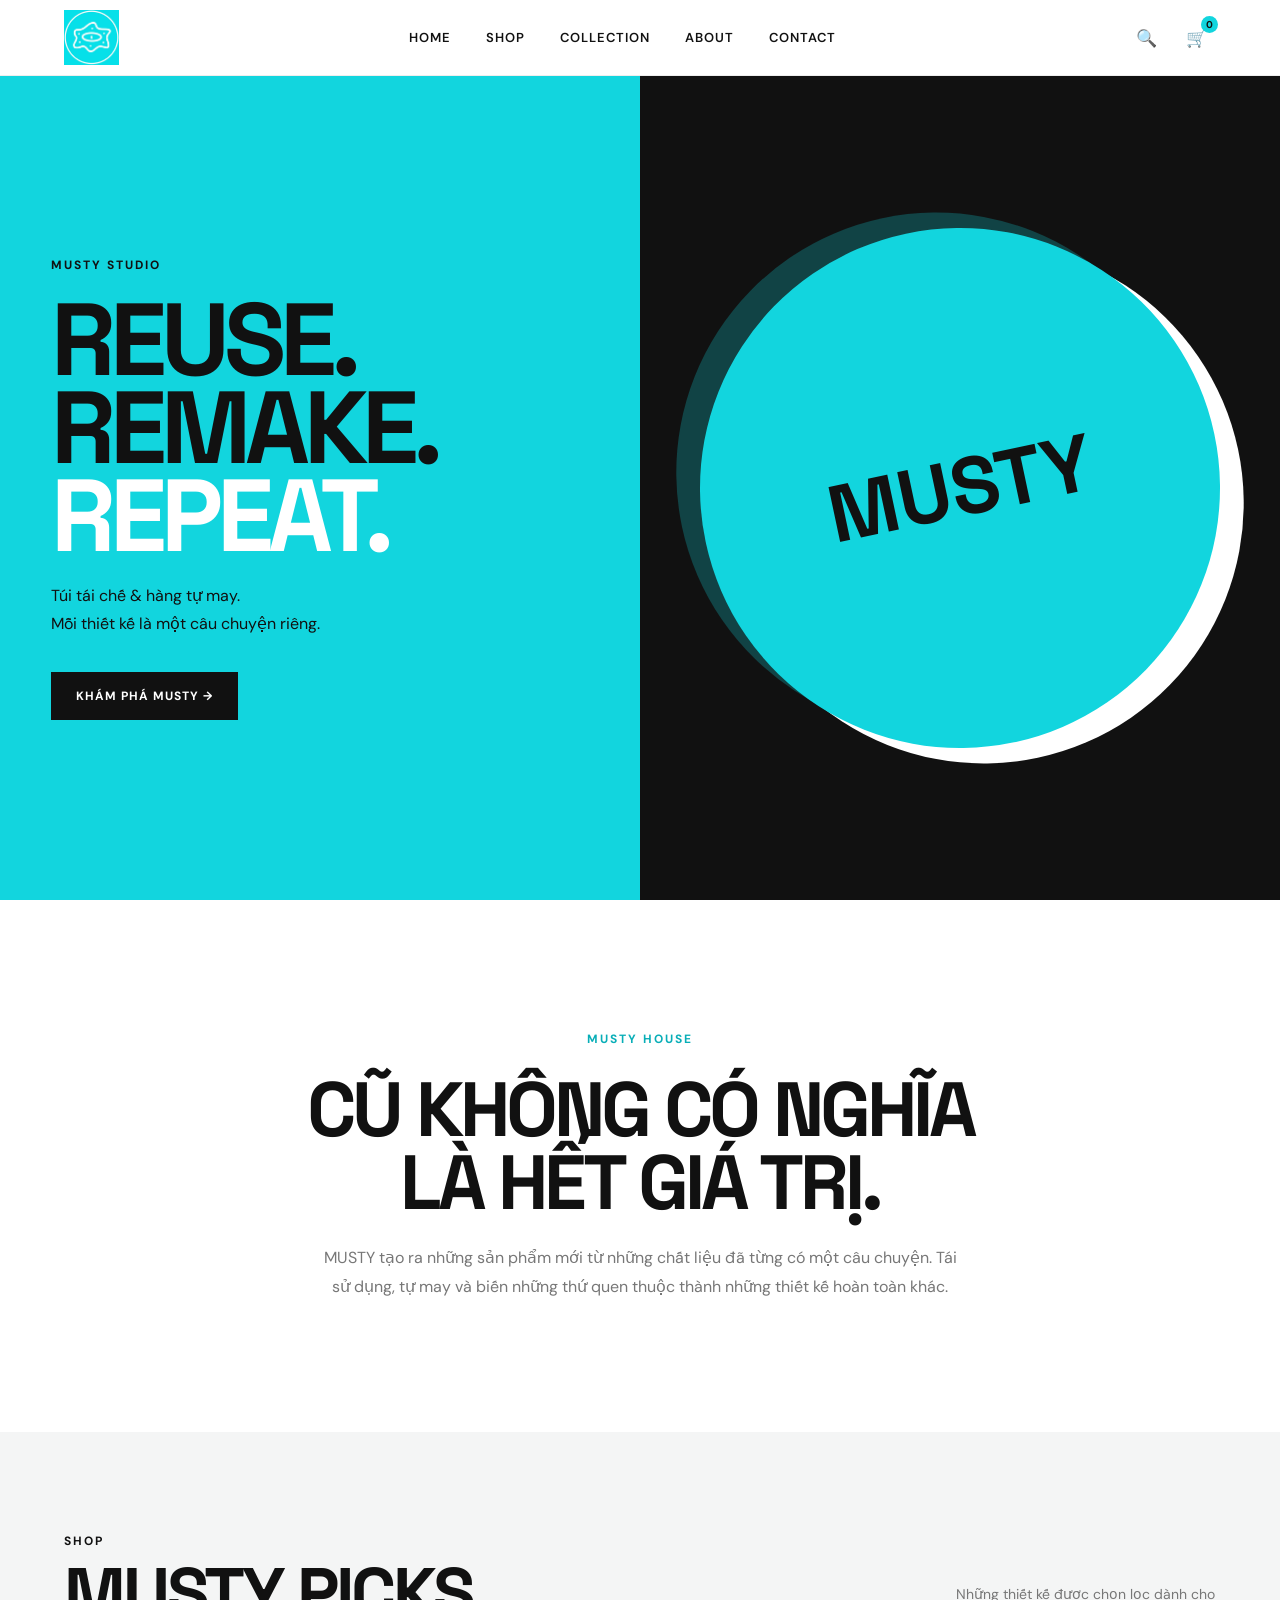
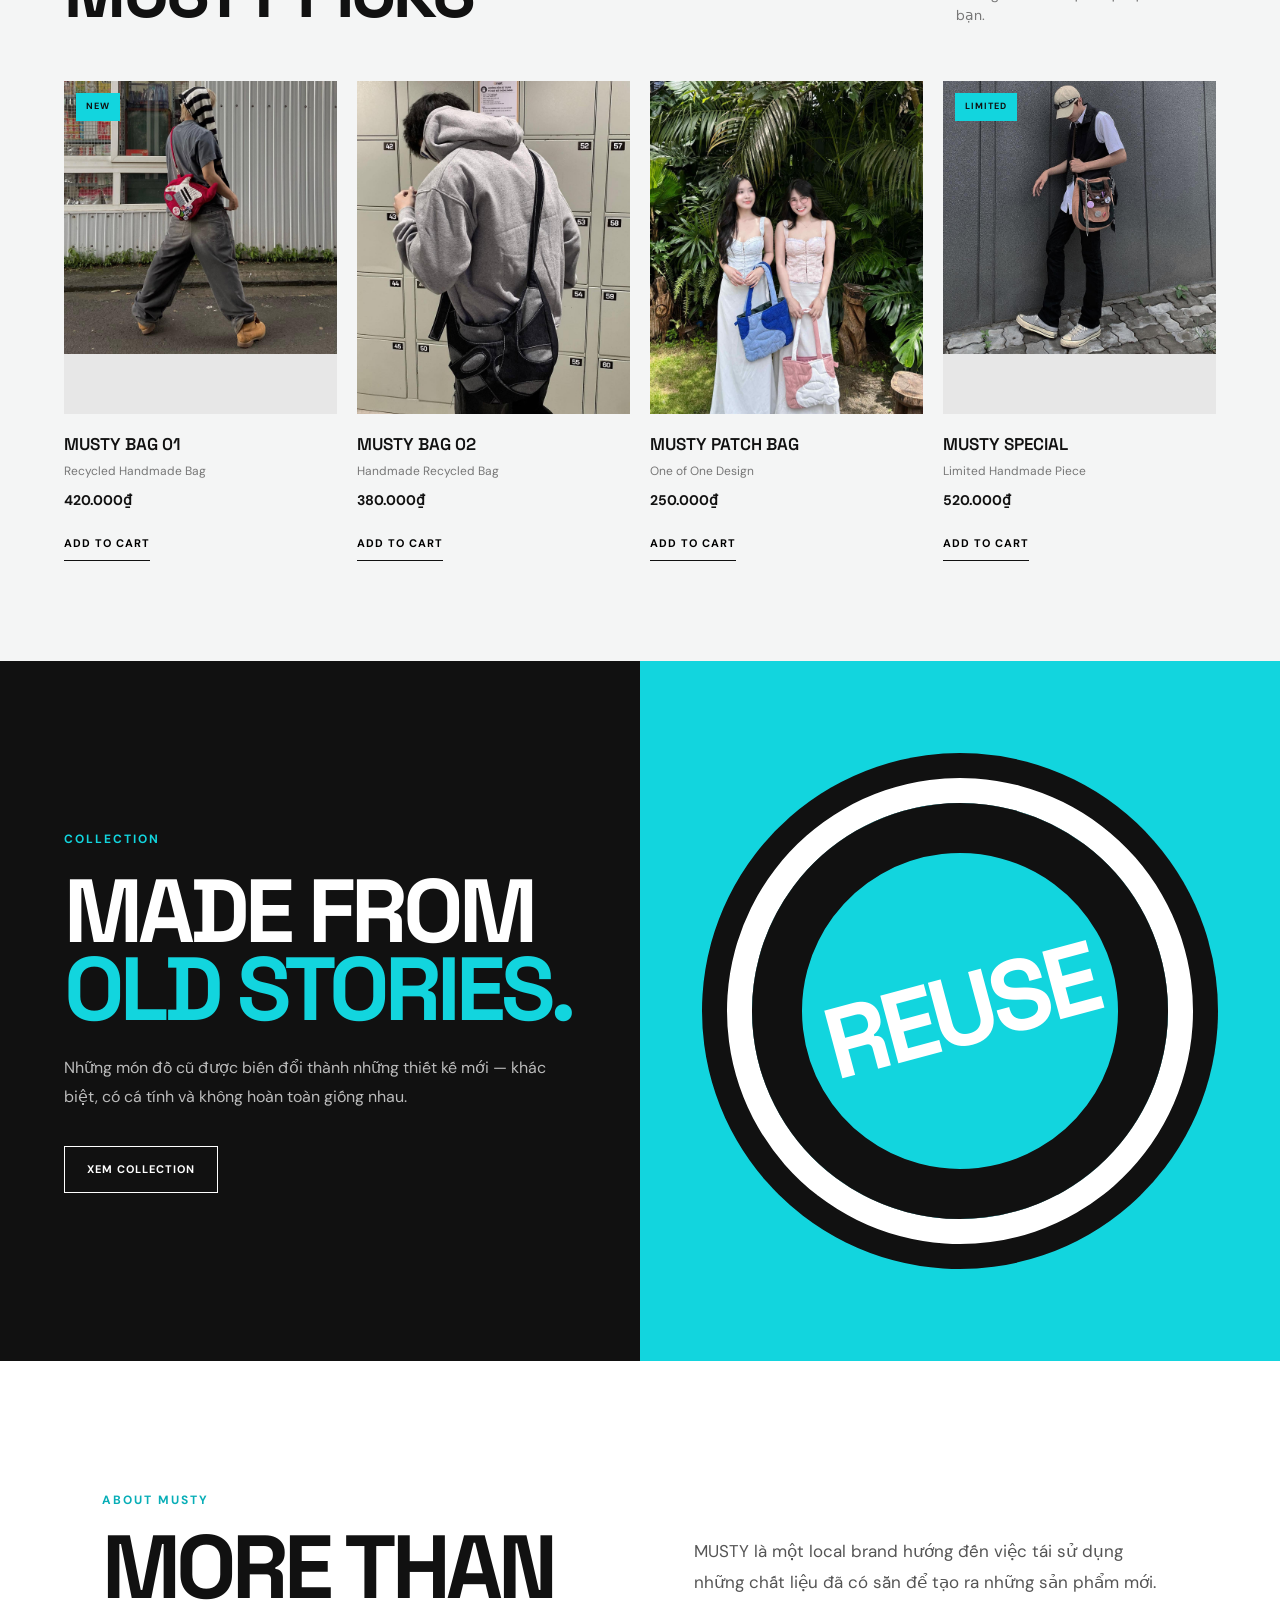
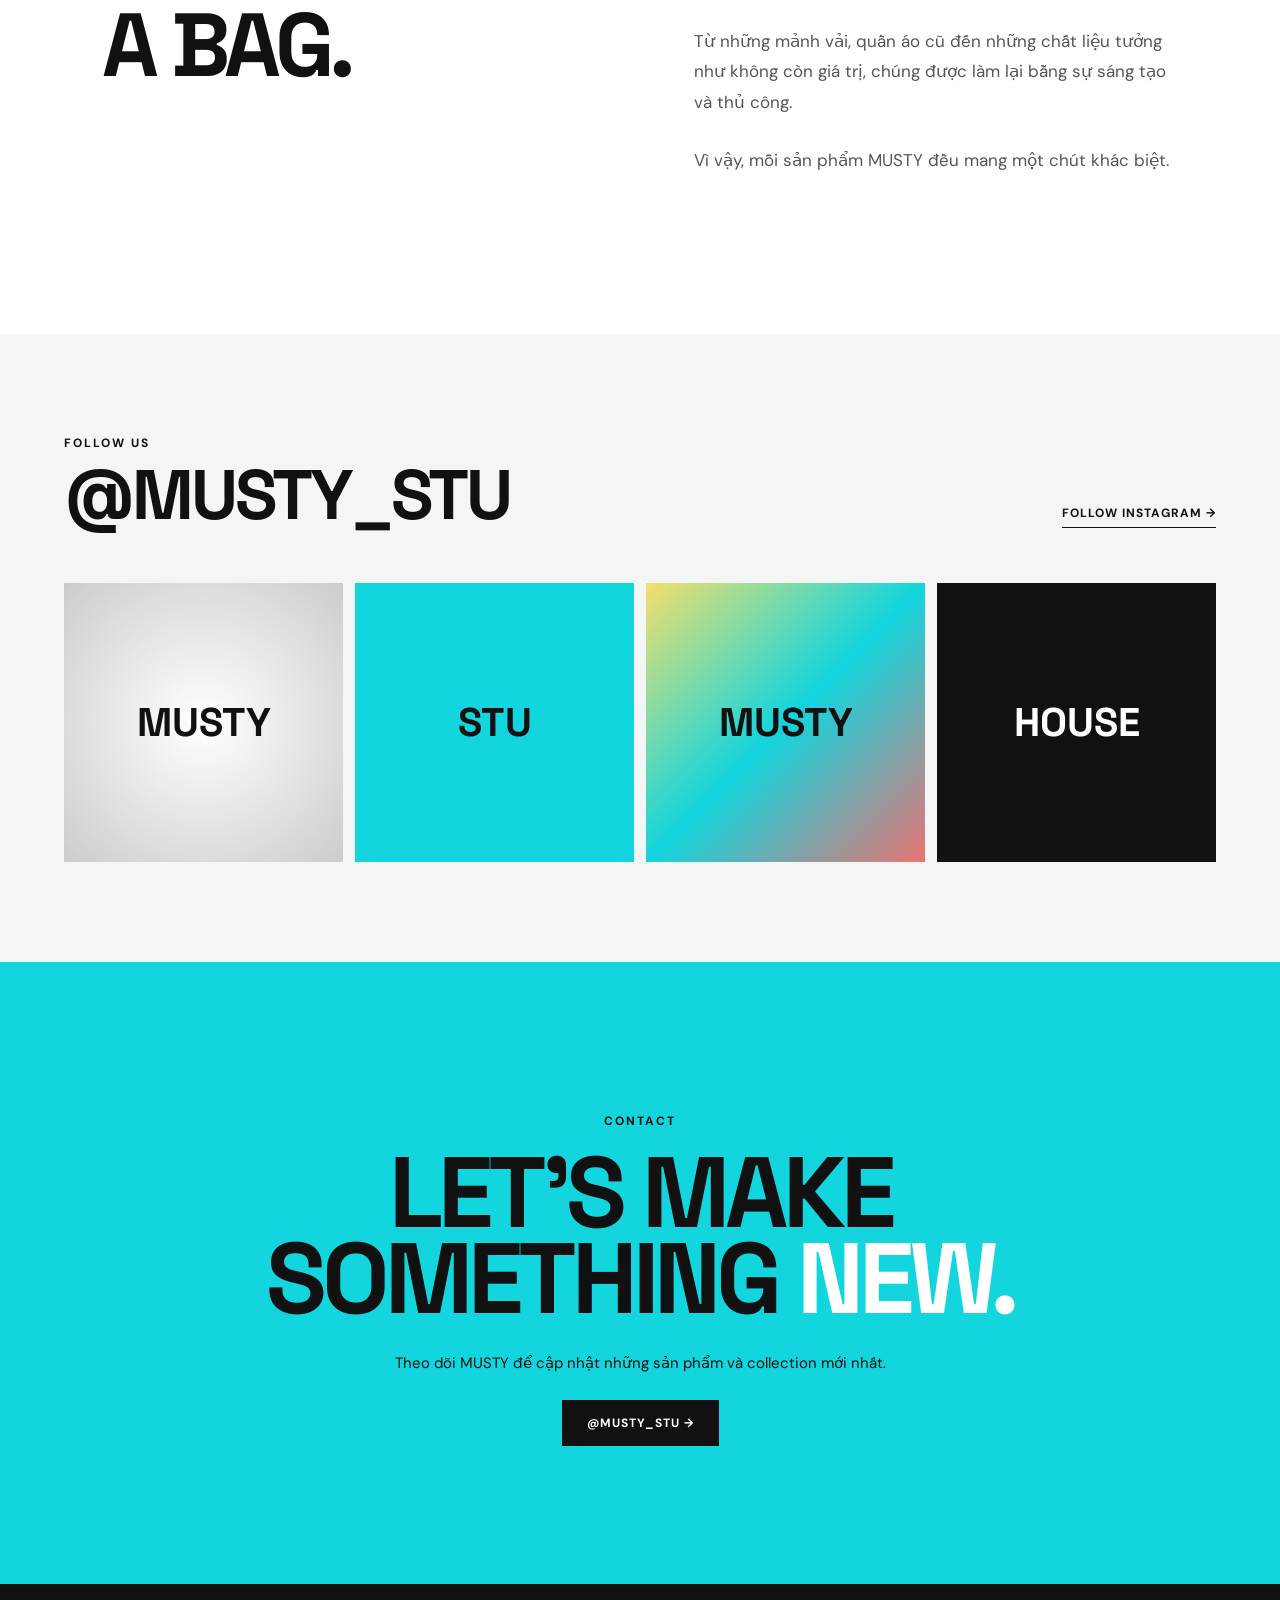
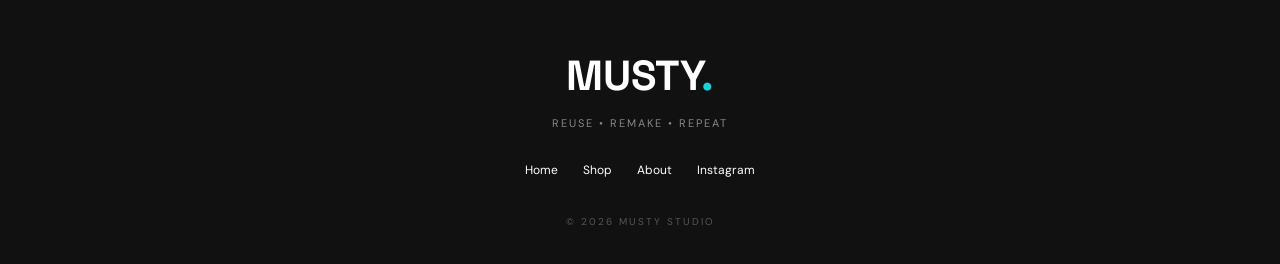
<file: index.html>
<!DOCTYPE html>
<html lang="vi">
<head>
    <meta charset="UTF-8">
    <meta name="viewport" content="width=device-width, initial-scale=1.0">

    <title>MUSTY STUDIO | Recycled & Handmade</title>

    <meta name="description" content="MUSTY STUDIO - Túi tái chế, hàng tự may và những thiết kế độc bản.">

    <link rel="preconnect" href="https://fonts.googleapis.com">
    <link rel="preconnect" href="https://fonts.gstatic.com" crossorigin>

    <link href="https://fonts.googleapis.com/css2?family=DM+Sans:wght@400;500;600;700&family=Space+Grotesk:wght@400;500;600;700&display=swap" rel="stylesheet">

    <link rel="stylesheet" href="style.css">
</head>

<body>

    <!-- ================= HEADER ================= -->

    <header class="header">

  <a href="#home" class="logo">
    <img src="images/musty-hero.jpg" alt="Musty Studio">
</a>
        <nav class="nav">

            <a href="#home">HOME</a>

            <a href="#shop">SHOP</a>

            <a href="#collection">COLLECTION</a>

            <a href="#about">ABOUT</a>

            <a href="#contact">CONTACT</a>

        </nav>

        <div class="header-actions">

            <button class="search-btn" onclick="toggleSearch()">
                🔍
            </button>

            <button class="cart-btn" onclick="toggleCart()">
                🛒
                <span id="cart-count">0</span>
            </button>

            <button class="menu-btn" onclick="toggleMenu()">
                ☰
            </button>

        </div>

    </header>


    <!-- ================= SEARCH ================= -->

    <div class="search-box" id="searchBox">

        <input
            type="text"
            id="searchInput"
            placeholder="Tìm sản phẩm..."
            onkeyup="searchProducts()"
        >

    </div>


    <!-- ================= HERO ================= -->

    <main>

        <section class="hero" id="home">

            <div class="hero-content">

                <p class="small-title">
                    MUSTY STUDIO
                </p>

                <h1>
                    REUSE.
                    <br>
                    REMAKE.
                    <br>
                    <span>REPEAT.</span>
                </h1>

                <p class="hero-description">
                    Túi tái chế & hàng tự may.
                    <br>
                    Mỗi thiết kế là một câu chuyện riêng.
                </p>

                <a href="#shop" class="main-button">
                    KHÁM PHÁ MUSTY →
                </a>

            </div>

            <div class="hero-shape">

                <div class="hero-circle">
                    MUSTY
                </div>

            </div>

        </section>


        <!-- ================= INTRO ================= -->

        <section class="intro">

            <p class="section-label">
                MUSTY HOUSE
            </p>

            <h2>
                CŨ KHÔNG CÓ NGHĨA
                <br>
                LÀ HẾT GIÁ TRỊ.
            </h2>

            <p>
                MUSTY tạo ra những sản phẩm mới từ những chất liệu
                đã từng có một câu chuyện. Tái sử dụng, tự may và
                biến những thứ quen thuộc thành những thiết kế
                hoàn toàn khác.
            </p>

        </section>


        <!-- ================= SHOP ================= -->

        <section class="shop" id="shop">

            <div class="section-heading">

                <div>
                    <p class="section-label">
                        SHOP
                    </p>

                    <h2>
                        MUSTY PICKS
                    </h2>
                </div>

                <p>
                    Những thiết kế được chọn lọc
                    dành cho bạn.
                </p>

            </div>


            <div class="products" id="product-list">

                <!-- PRODUCT 1 -->

                <article class="product">

                 <div class="product-image">
    <span class="product-tag">
        NEW
    </span>

    <img src="images/product11.jpg" alt="MUSTY BAG 01">
</div>

                    <div class="product-info">

                        <h3>
                            MUSTY BAG 01
                        </h3>

                        <p>
                            Recycled Handmade Bag
                        </p>

                        <strong>
                            420.000₫
                        </strong>

                        <button
                            onclick="addToCart('MUSTY BAG 01', 350000)"
                        >
                            ADD TO CART
                        </button>

                    </div>

                </article>


                <!-- PRODUCT 2 -->

                <article class="product">

                    <div class="product-image">

                     <img src="images/product2.jpg" alt="MUSTY BAG 02">

                    </div>

                    <div class="product-info">

                        <h3>
                            MUSTY BAG 02
                        </h3>

                        <p>
                            Handmade Recycled Bag
                        </p>

                        <strong>
                            380.000₫
                        </strong>

                        <button
                            onclick="addToCart('MUSTY BAG 02', 390000)"
                        >
                            ADD TO CART
                        </button>

                    </div>

                </article>


                <!-- PRODUCT 3 -->

                <article class="product">

                    <div class="product-image">

                       <img src="images/product3.jpg" alt="MUSTY PATCH BAG">

                    </div>

                    <div class="product-info">

                        <h3>
                            MUSTY PATCH BAG
                        </h3>

                        <p>
                            One of One Design
                        </p>

                        <strong>
                            250.000₫
                        </strong>

                        <button
                            onclick="addToCart('MUSTY PATCH BAG', 450000)"
                        >
                            ADD TO CART
                        </button>

                    </div>

                </article>


                <!-- PRODUCT 4 -->

                <article class="product">

                    <div class="product-image">

                        <span class="product-tag">
                            LIMITED
                        </span>

                      <img src="images/product4.jpg" alt="MUSTY SPECIAL">

                    </div>

                    <div class="product-info">

                        <h3>
                            MUSTY SPECIAL
                        </h3>

                        <p>
                            Limited Handmade Piece
                        </p>

                        <strong>
                            520.000₫
                        </strong>

                        <button
                            onclick="addToCart('MUSTY SPECIAL', 520000)"
                        >
                            ADD TO CART
                        </button>

                    </div>

                </article>

            </div>

        </section>


        <!-- ================= COLLECTION ================= -->

        <section class="collection" id="collection">

            <div class="collection-content">

                <p class="section-label">
                    COLLECTION
                </p>

                <h2>
                    MADE FROM
                    <br>
                    <span>OLD STORIES.</span>
                </h2>

                <p>
                    Những món đồ cũ được biến đổi thành
                    những thiết kế mới — khác biệt,
                    có cá tính và không hoàn toàn giống nhau.
                </p>

                <a href="#shop" class="outline-button">
                    XEM COLLECTION
                </a>

            </div>

            <div class="collection-art">

                <div class="art-circle"></div>

                <div class="art-text">
                    REUSE
                </div>

            </div>

        </section>


        <!-- ================= ABOUT ================= -->

        <section class="about" id="about">

            <div class="about-title">

                <p class="section-label">
                    ABOUT MUSTY
                </p>

                <h2>
                    MORE THAN
                    <br>
                    A BAG.
                </h2>

            </div>

            <div class="about-text">

                <p>
                    MUSTY là một local brand hướng đến việc
                    tái sử dụng những chất liệu đã có sẵn
                    để tạo ra những sản phẩm mới.
                </p>

                <p>
                    Từ những mảnh vải, quần áo cũ đến những
                    chất liệu tưởng như không còn giá trị,
                    chúng được làm lại bằng sự sáng tạo
                    và thủ công.
                </p>

                <p>
                    Vì vậy, mỗi sản phẩm MUSTY đều mang
                    một chút khác biệt.
                </p>

            </div>

        </section>


        <!-- ================= INSTAGRAM ================= -->

        <section class="instagram">

            <div class="section-heading">

                <div>

                    <p class="section-label">
                        FOLLOW US
                    </p>

                    <h2>
                        @MUSTY_STU
                    </h2>

                </div>

                <a
                    href="https://www.instagram.com/musty_stu/"
                    target="_blank"
                    class="instagram-link"
                >
                    FOLLOW INSTAGRAM →
                </a>

            </div>


      <div class="instagram-grid">

                <div class="ig-box">
                    MUSTY
                </div>

                <div class="ig-box blue">
                    STU
                </div>

                <div class="ig-box colorful">
                    MUSTY
                </div>

                <div class="ig-box dark">
                    HOUSE
                </div>

            </div>

        </section>


        <!-- ================= CONTACT ================= -->

        <section class="contact" id="contact">

            <p class="section-label">
                CONTACT
            </p>

            <h2>
                LET'S MAKE
                <br>
                SOMETHING
                <span>NEW.</span>
            </h2>

            <p>
                Theo dõi MUSTY để cập nhật những sản phẩm
                và collection mới nhất.
            </p>

            <a
                href="https://www.instagram.com/musty_stu/"
                target="_blank"
                class="main-button"
            >
                @MUSTY_STU →
            </a>

        </section>

    </main>


    <!-- ================= FOOTER ================= -->

    <footer>

        <div class="footer-logo">
            MUSTY<span>.</span>
        </div>

        <p>
            REUSE • REMAKE • REPEAT
        </p>

        <div class="footer-links">

            <a href="#home">
                Home
            </a>

            <a href="#shop">
                Shop
            </a>

            <a href="#about">
                About
            </a>

            <a
                href="https://www.instagram.com/musty_stu/"
                target="_blank"
            >
                Instagram
            </a>

        </div>

        <p class="copyright">
            © 2026 MUSTY STUDIO
        </p>

    </footer>


    <!-- ================= CART ================= -->

    <div class="cart-overlay" id="cartOverlay">

        <div class="cart">

            <button
                class="close-cart"
                onclick="toggleCart()"
            >
                ×
            </button>

            <h2>
                YOUR CART
            </h2>

            <div id="cart-items">

                <p class="empty-cart">
                    Giỏ hàng đang trống.
                </p>

            </div>

            <div class="cart-total">

                <span>
                    TOTAL
                </span>

                <strong id="cart-total">
                    0₫
                </strong>

            </div>

            <button
                class="checkout"
                onclick="checkout()"
            >
                CHECKOUT
            </button>

        </div>

    </div>


    <script src="script.js"></script>

</body>
</html>
</file>
<file: style.css>
/* =====================================================
   MUSTY STUDIO
   Recycled • Handmade • Independent
   ===================================================== */

:root {
    --musty: #12d5de;
    --musty-dark: #08aeb7;
    --black: #111111;
    --white: #ffffff;
    --light: #f4f5f5;
    --gray: #777777;
    --border: #dddddd;
    --dark-gray: #202020;
}

* {
    margin: 0;
    padding: 0;
    box-sizing: border-box;
}

html {
    scroll-behavior: smooth;
}

body {
    font-family: "DM Sans", sans-serif;
    background: var(--white);
    color: var(--black);
    line-height: 1.5;
}

a {
    color: inherit;
    text-decoration: none;
}

button {
    font-family: inherit;
    cursor: pointer;
}

img {
    max-width: 100%;
    display: block;
}


/* =====================================================
   HEADER
   ===================================================== */

.header {
    position: sticky;
    top: 0;
    z-index: 1000;

    width: 100%;
    height: 76px;

    display: flex;
    align-items: center;
    justify-content: space-between;

    padding: 0 5%;

    background: rgba(255, 255, 255, 0.96);
    border-bottom: 1px solid #eeeeee;
    backdrop-filter: blur(12px);
}

.logo {
    font-family: "Space Grotesk", sans-serif;
    font-size: 27px;
    font-weight: 700;
    letter-spacing: -1.5px;
}

.logo span {
    color: var(--musty);
}
.logo {
    display: flex;
    align-items: center;
    height: 76px;
}

.logo img {
    width: 55px;
    height: 55px;
    object-fit: contain;
    display: block;
}
.nav {
    display: flex;
    align-items: center;
    gap: 35px;
}

.nav a {
    font-size: 13px;
    font-weight: 600;
    letter-spacing: 1px;
    transition: 0.25s ease;
}

.nav a:hover {
    color: var(--musty-dark);
}

.header-actions {
    display: flex;
    align-items: center;
    gap: 10px;
}

.search-btn,
.cart-btn,
.menu-btn {
    border: none;
    background: transparent;

    width: 40px;
    height: 40px;

    display: flex;
    align-items: center;
    justify-content: center;

    font-size: 17px;

    border-radius: 50%;

    transition: 0.25s ease;
}

.search-btn:hover,
.cart-btn:hover,
.menu-btn:hover {
    background: var(--light);
}

.cart-btn {
    position: relative;
}

#cart-count {
    position: absolute;

    top: -2px;
    right: -2px;

    min-width: 17px;
    height: 17px;

    display: flex;
    align-items: center;
    justify-content: center;

    background: var(--musty);
    color: var(--black);

    border-radius: 50%;

    font-size: 10px;
    font-weight: 700;
}

.menu-btn {
    display: none;
}


/* =====================================================
   SEARCH
   ===================================================== */

.search-box {
    display: none;

    padding: 15px 5%;

    background: var(--black);
}

.search-box.active {
    display: block;
}

.search-box input {
    width: 100%;

    padding: 14px 18px;

    border: none;
    outline: none;

    font-size: 15px;
}


/* =====================================================
   HERO
   ===================================================== */

.hero {
    min-height: calc(100vh - 76px);

    display: grid;
    grid-template-columns: 1fr 1fr;

    overflow: hidden;

    background: var(--musty);
}

.hero-content {
    display: flex;
    flex-direction: column;
    justify-content: center;

    padding: 8%;

    position: relative;
    z-index: 2;
}

.small-title,
.section-label {
    font-size: 12px;
    font-weight: 700;
    letter-spacing: 2px;
    text-transform: uppercase;
}

.hero h1 {
    margin: 22px 0;

    font-family: "Space Grotesk", sans-serif;

    font-size: clamp(58px, 8vw, 120px);
    line-height: 0.86;

    letter-spacing: -6px;
}

.hero h1 span {
    color: var(--white);
}

.hero-description {
    max-width: 420px;

    margin-bottom: 35px;

    font-size: 16px;
    line-height: 1.7;
}

.main-button {
    width: fit-content;

    padding: 15px 25px;

    background: var(--black);
    color: var(--white);

    font-size: 12px;
    font-weight: 700;
    letter-spacing: 1px;

    transition: 0.3s ease;
}

.main-button:hover {
    transform: translateY(-3px);
    background: var(--white);
    color: var(--black);
}

.hero-shape {
    min-height: 100%;

    display: flex;
    align-items: center;
    justify-content: center;

    background: var(--black);

    position: relative;
    overflow: hidden;
}

.hero-circle {
    width: min(55vw, 520px);
    height: min(55vw, 520px);

    border-radius: 50%;

    display: flex;
    align-items: center;
    justify-content: center;

    background: var(--musty);

    color: var(--black);

    font-family: "Space Grotesk", sans-serif;
    font-size: 80px;
    font-weight: 700;

    transform: rotate(-12deg);

    box-shadow:
        20px 20px 0 var(--white),
        -20px -20px 0 rgba(18, 213, 222, 0.25);
}


/* =====================================================
   INTRO
   ===================================================== */

.intro {
    padding: 130px 8%;
    text-align: center;
}

.intro .section-label {
    color: var(--musty-dark);
}

.intro h2 {
    margin: 25px auto;

    max-width: 900px;

    font-family: "Space Grotesk", sans-serif;

    font-size: clamp(40px, 6vw, 78px);
    line-height: 0.95;

    letter-spacing: -4px;
}

.intro > p:last-child {
    max-width: 650px;

    margin: auto;

    color: var(--gray);

    font-size: 16px;
    line-height: 1.8;
}


/* =====================================================
   SHOP
   ===================================================== */

.shop {
    padding: 100px 5%;
    background: var(--light);
}

.section-heading {
    display: flex;
    align-items: end;
    justify-content: space-between;

    margin-bottom: 55px;
}

.section-heading h2 {
    margin-top: 10px;

    font-family: "Space Grotesk", sans-serif;

    font-size: clamp(40px, 6vw, 70px);
    line-height: 0.95;

    letter-spacing: -3px;
}

.section-heading > p {
    max-width: 260px;

    color: var(--gray);

    font-size: 14px;
}

.products {
    display: grid;

    grid-template-columns: repeat(4, 1fr);

    gap: 20px;
}

.product {
    min-width: 0;
}

.product-image {
    position: relative;

    overflow: hidden;

    aspect-ratio: 0.82;

    background: #e7e7e7;
}

.product-tag {
    position: absolute;

    top: 12px;
    left: 12px;

    z-index: 2;

    padding: 7px 10px;

    background: var(--musty);

    font-size: 9px;
    font-weight: 700;
    letter-spacing: 1px;
}

.placeholder-image {
    width: 100%;
    height: 100%;

    display: flex;
    align-items: center;
    justify-content: center;

    background:
        radial-gradient(
            circle at 50% 40%,
            #ffffff 0%,
            #dddddd 45%,
            #c9c9c9 100%
        );

    color: var(--black);

    font-family: "Space Grotesk", sans-serif;
    font-size: 38px;
    font-weight: 700;

    transition: 0.4s ease;
}

.placeholder-image.blue {
    background:
        radial-gradient(
            circle,
            var(--musty) 0%,
            #82e9ed 40%,
            #d8ffff 100%
        );
}

.placeholder-image.colorful {
    background:
        linear-gradient(
            135deg,
            var(--musty),
            #ffffff 40%,
            #f1d66b 65%,
            #ef6d6d
        );
}

.placeholder-image.dark {
    background:
        radial-gradient(
            circle,
            #444444,
            #111111 70%
        );

    color: var(--white);
}

.product:hover .placeholder-image {
    transform: scale(1.04);
}

.product-info {
    padding-top: 18px;
}

.product-info h3 {
    font-family: "Space Grotesk", sans-serif;

    font-size: 17px;
    font-weight: 600;
}

.product-info p {
    margin: 5px 0 10px;

    color: var(--gray);

    font-size: 12px;
}

.product-info strong {
    display: block;

    margin-bottom: 15px;

    font-size: 14px;
}

.product-info button {
    border: none;

    padding: 10px 0;

    background: transparent;

    border-bottom: 1px solid var(--black);

    font-size: 11px;
    font-weight: 700;
    letter-spacing: 1px;

    transition: 0.25s ease;
}

.product-info button:hover {
    color: var(--musty-dark);
    border-color: var(--musty-dark);
}


/* =====================================================
   COLLECTION
   ===================================================== */

.collection {
    min-height: 700px;

    display: grid;
    grid-template-columns: 1fr 1fr;

    background: var(--black);
    color: var(--white);
}

.collection-content {
    display: flex;
    flex-direction: column;
    justify-content: center;

    padding: 10%;
}

.collection-content .section-label {
    color: var(--musty);
}

.collection-content h2 {
    margin: 25px 0;

    font-family: "Space Grotesk", sans-serif;

    font-size: clamp(50px, 7vw, 90px);

    line-height: 0.87;

    letter-spacing: -5px;
}

.collection-content h2 span {
    color: var(--musty);
}

.collection-content > p:not(.section-label) {
    max-width: 500px;

    margin-bottom: 35px;

    color: #bbbbbb;

    line-height: 1.8;
}

.outline-button {
    width: fit-content;

    padding: 14px 22px;

    border: 1px solid var(--white);

    font-size: 11px;
    font-weight: 700;
    letter-spacing: 1px;

    transition: 0.3s ease;
}

.outline-button:hover {
    background: var(--musty);
    border-color: var(--musty);
    color: var(--black);
}

.collection-art {
    position: relative;

    display: flex;
    align-items: center;
    justify-content: center;

    overflow: hidden;

    background: var(--musty);
}

.art-circle {
    width: 65%;
    aspect-ratio: 1;

    border-radius: 50%;

    border: 50px solid var(--black);

    box-shadow:
        0 0 0 25px var(--white),
        0 0 0 50px var(--black);

    transform: rotate(15deg);
}

.art-text {
    position: absolute;

    font-family: "Space Grotesk", sans-serif;

    font-size: clamp(50px, 8vw, 100px);

    font-weight: 700;

    letter-spacing: -5px;

    transform: rotate(-15deg);
}


/* =====================================================
   ABOUT
   ===================================================== */

.about {
    padding: 130px 8%;

    display: grid;
    grid-template-columns: 1fr 1fr;

    gap: 10%;
}

.about-title h2 {
    margin-top: 20px;

    font-family: "Space Grotesk", sans-serif;

    font-size: clamp(50px, 7vw, 90px);

    line-height: 0.87;

    letter-spacing: -5px;
}

.about-title .section-label {
    color: var(--musty-dark);
}

.about-text {
    padding-top: 45px;
}

.about-text p {
    margin-bottom: 28px;

    color: #555555;

    font-size: 17px;
    line-height: 1.8;
}


/* =====================================================
   INSTAGRAM
   ===================================================== */

.instagram {
    padding: 100px 5%;

    background: var(--light);
}

.instagram-link {
    padding-bottom: 5px;

    border-bottom: 1px solid var(--black);

    font-size: 12px;
    font-weight: 700;
    letter-spacing: 1px;
}

.instagram-grid {
    display: grid;

    grid-template-columns: repeat(4, 1fr);

    gap: 12px;
}

.ig-box {
    aspect-ratio: 1;

    display: flex;
    align-items: center;
    justify-content: center;

    background:
        radial-gradient(
            circle,
            white,
            #cccccc
        );

    font-family: "Space Grotesk", sans-serif;

    font-size: 40px;
    font-weight: 700;

    transition: 0.3s ease;
}

.ig-box.blue {
    background: var(--musty);
}

.ig-box.colorful {
    background:
        linear-gradient(
            135deg,
            #f4df6d,
            var(--musty),
            #e87474
        );
}

.ig-box.dark {
    background: var(--black);
    color: var(--white);
}

.ig-box:hover {
    transform: translateY(-6px);
}


/* =====================================================
   CONTACT
   ===================================================== */

.contact {
    padding: 150px 8%;

    background: var(--musty);

    text-align: center;
}

.contact .section-label {
    margin-bottom: 20px;
}

.contact h2 {
    margin-bottom: 30px;

    font-family: "Space Grotesk", sans-serif;

    font-size: clamp(50px, 8vw, 100px);

    line-height: 0.86;

    letter-spacing: -5px;
}

.contact h2 span {
    color: var(--white);
}

.contact > p:not(.section-label) {
    max-width: 500px;

    margin: 0 auto 35px;

    font-size: 15px;
}


/* =====================================================
   FOOTER
   ===================================================== */

footer {
    padding: 60px 5% 35px;

    background: var(--black);

    color: var(--white);

    text-align: center;
}

.footer-logo {
    font-family: "Space Grotesk", sans-serif;

    font-size: 42px;
    font-weight: 700;
}

.footer-logo span {
    color: var(--musty);
}

footer > p {
    margin-top: 8px;

    color: #888888;

    font-size: 11px;
    letter-spacing: 2px;
}

.footer-links {
    display: flex;
    justify-content: center;

    gap: 25px;

    margin: 30px 0;
}

.footer-links a {
    font-size: 12px;

    transition: 0.25s ease;
}

.footer-links a:hover {
    color: var(--musty);
}

footer .copyright {
    margin-top: 35px;

    color: #555555;

    font-size: 10px;
}


/* =====================================================
   CART
   ===================================================== */

.cart-overlay {
    position: fixed;

    inset: 0;

    z-index: 2000;

    display: none;

    justify-content: flex-end;

    background: rgba(0, 0, 0, 0.55);
}

.cart-overlay.active {
    display: flex;
}

.cart {
    width: min(450px, 100%);

    height: 100%;

    padding: 35px;

    background: var(--white);

    overflow-y: auto;
}

.close-cart {
    float: right;

    border: none;

    background: transparent;

    font-size: 30px;
}

.cart h2 {
    margin: 35px 0;

    font-family: "Space Grotesk", sans-serif;

    font-size: 35px;
}

.empty-cart {
    padding: 30px 0;

    color: var(--gray);

    border-bottom: 1px solid var(--border);
}

.cart-item {
    display: flex;
    justify-content: space-between;

    gap: 20px;

    padding: 20px 0;

    border-bottom: 1px solid var(--border);
}

.cart-item h4 {
    margin-bottom: 5px;
}

.cart-item p {
    color: var(--gray);

    font-size: 13px;
}

.remove-item {
    border: none;

    background: transparent;

    color: #e04b4b;

    font-size: 12px;
}

.cart-total {
    display: flex;
    justify-content: space-between;

    margin-top: 30px;
    padding: 20px 0;

    border-top: 2px solid var(--black);
}

.checkout {
    width: 100%;

    padding: 16px;

    border: none;

    background: var(--musty);

    color: var(--black);

    font-size: 12px;
    font-weight: 700;
    letter-spacing: 1px;
}


/* =====================================================
   MOBILE
   ===================================================== */

@media (max-width: 900px) {

    .nav {
        display: none;

        position: absolute;

        top: 76px;
        left: 0;

        width: 100%;

        padding: 25px;

        flex-direction: column;
        align-items: flex-start;

        gap: 20px;

        background: var(--white);

        border-bottom: 1px solid var(--border);
    }

    .nav.active {
        display: flex;
    }

    .menu-btn {
        display: flex;
    }

    .hero {
        grid-template-columns: 1fr;
    }

    .hero-content {
        min-height: 600px;
    }

    .hero-shape {
        min-height: 500px;
    }

    .hero-circle {
        width: 330px;
        height: 330px;

        font-size: 55px;
    }

    .products {
        grid-template-columns: repeat(2, 1fr);
    }

    .collection {
        grid-template-columns: 1fr;
    }

    .collection-art {
        min-height: 500px;
    }

    .about {
        grid-template-columns: 1fr;
        gap: 30px;
    }

    .about-text {
        padding-top: 0;
    }

    .instagram-grid {
        grid-template-columns: repeat(2, 1fr);
    }
}


/* =====================================================
   SMALL MOBILE
   ===================================================== */

@media (max-width: 550px) {

    .header {
        height: 68px;

        padding: 0 20px;
    }

    .nav {
        top: 68px;
    }

    .logo {
        font-size: 23px;
    }

    .hero {
        min-height: auto;
    }

    .hero-content {
        min-height: 560px;

        padding: 35px 25px;
    }

    .hero h1 {
        font-size: 62px;

        letter-spacing: -4px;
    }

    .hero-shape {
        min-height: 380px;
    }

    .hero-circle {
        width: 270px;
        height: 270px;

        font-size: 45px;
    }

    .intro,
    .about,
    .contact {
        padding: 90px 25px;
    }

    .shop,
    .instagram {
        padding: 80px 20px;
    }

    .section-heading {
        align-items: flex-start;

        flex-direction: column;

        gap: 20px;
    }

    .section-heading h2 {
        font-size: 48px;
    }

    .products {
        grid-template-columns: 1fr 1fr;

        gap: 12px;
    }

    .product-info h3 {
        font-size: 14px;
    }

    .product-info p {
        font-size: 10px;
    }

    .placeholder-image {
        font-size: 25px;
    }

    .collection-content {
        padding: 80px 25px;
    }

    .collection-content h2 {
        font-size: 58px;
    }

    .collection-art {
        min-height: 380px;
    }

    .art-circle {
        width: 55%;
        border-width: 30px;
    }

    .art-text {
        font-size: 55px;
    }

    .instagram-grid {
        gap: 7px;
    }

    .ig-box {
        font-size: 25px;
    }

    .contact h2 {
        font-size: 58px;
    }

    .footer-links {
        flex-wrap: wrap;
    }
.logo {
    display: flex;
    align-items: center;
    justify-content: flex-start;
    height: 60px;
}
</file>
